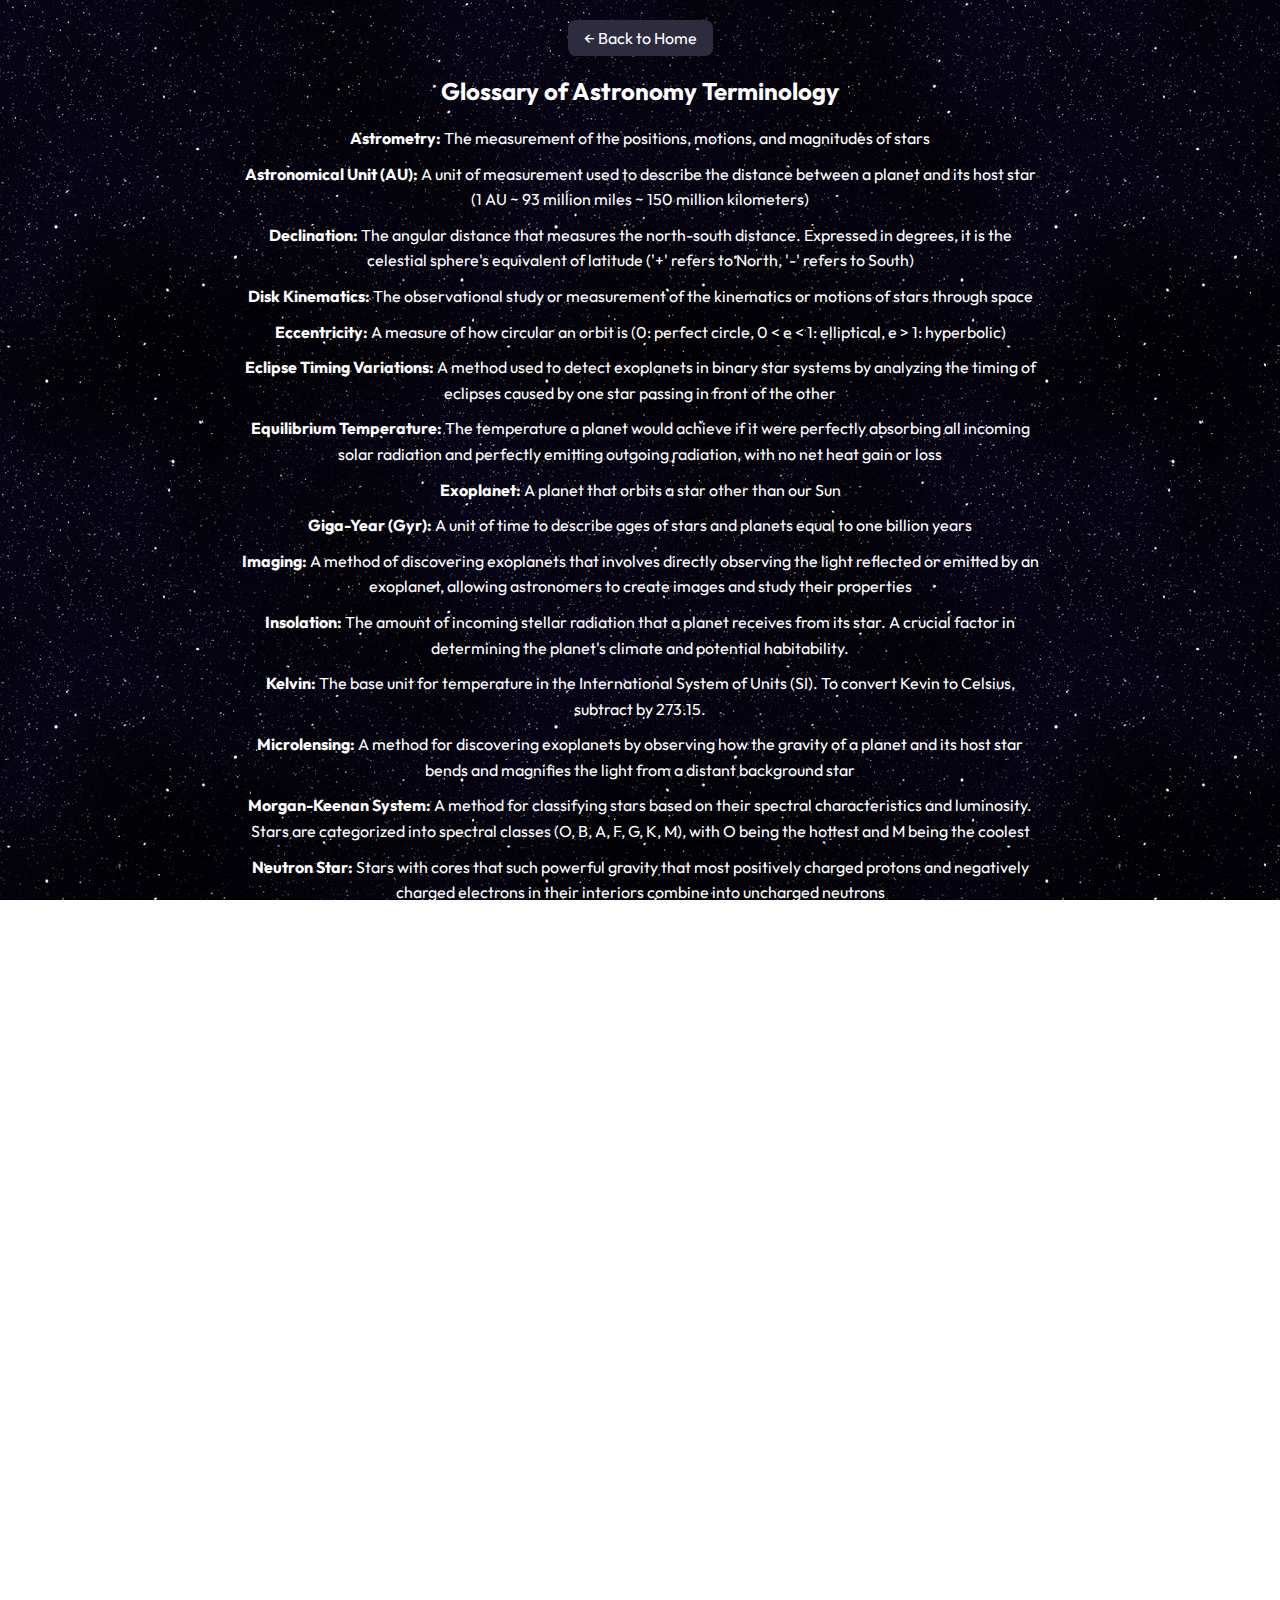
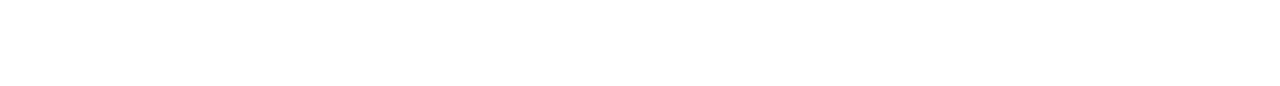
<file: glossary/index.html>
<!DOCTYPE html>
<html lang="en">
<head>
  <meta charset="UTF-8">
  <meta name="viewport" content="width=device-width, initial-scale=1.0">
  <title>Glossary of Astronomy Terminology</title>
  <link rel="stylesheet" href="./style.css">
  <link href="https://fonts.googleapis.com/css2?family=Outfit:wght@400;700&display=swap" rel="stylesheet">
  <link rel="icon" href="../favicon.svg" type="image/svg+xml" />
  <link rel="stylesheet" href="https://cdnjs.cloudflare.com/ajax/libs/font-awesome/6.4.0/css/all.min.css">
</head>
<body>
    <div class="back-button-container">
        <a href="../main/index.html" class="back-button">← Back to Home</a>
      </div>
  <section class="intro-hook">
    <h2 class="section-title">Glossary of Astronomy Terminology</h2>
    <ul class="glossary">
        <li><b>Astrometry:</b> The measurement of the positions, motions, and magnitudes of stars</li>
        <li><b>Astronomical Unit (AU):</b> A unit of measurement used to describe the distance between a planet and its host star (1 AU ~ 93 million miles ~ 150 million kilometers)</li>
        <li><b>Declination:</b> The angular distance that measures the north-south distance. Expressed in degrees, it is the celestial sphere's equivalent of latitude ('+' refers to North, '-' refers to South)</li>
        <li><b>Disk Kinematics:</b> The observational study or measurement of the kinematics or motions of stars through space</li>
        <li><b>Eccentricity:</b> A measure of how circular an orbit is (0: perfect circle, 0 &lt e &lt  1: elliptical, e > 1: hyperbolic)</li>
        <li><b>Eclipse Timing Variations:</b> A method used to detect exoplanets in binary star systems by analyzing the timing of eclipses caused by one star passing in front of the other</li>
        <li><b>Equilibrium Temperature:</b> The temperature a planet would achieve if it were perfectly absorbing all incoming solar radiation and perfectly emitting outgoing radiation, with no net heat gain or loss</li>
        <li><b>Exoplanet:</b> A planet that orbits a star other than our Sun</li>
        <li><b>Giga-Year (Gyr):</b> A unit of time to describe ages of stars and planets equal to one billion years</li>
        <li><b>Imaging:</b> A method of discovering exoplanets that involves directly observing the light reflected or emitted by an exoplanet, allowing astronomers to create images and study their properties</li>
        <li><b>Insolation:</b> The amount of incoming stellar radiation that a planet receives from its star. A crucial factor in determining the planet's climate and potential habitability. </li>
        <li><b>Kelvin:</b> The base unit for temperature in the International System of Units (SI). To convert Kevin to Celsius, subtract by 273.15.</li>
        <li><b>Microlensing:</b> A method for discovering exoplanets by observing how the gravity of a planet and its host star bends and magnifies the light from a distant background star</li>
        <li><b>Morgan-Keenan System:</b> A method for classifying stars based on their spectral characteristics and luminosity. Stars are categorized into spectral classes (O, B, A, F, G, K, M), with O being the hottest and M being the coolest</li>
        <li><b>Neutron Star:</b> Stars with cores that such powerful gravity that most positively charged protons and negatively charged electrons in their interiors combine into uncharged neutrons</li>
        <li><b>Orbital Brightness Modulation:</b> A method of discovering exoplanet by finding changes in a star's brightness caused by a planet's orbit, either through the planet's reflection of starlight or due to distortions in the star's shape</li>
        <li><b>Parsecs:</b> A unit for expressing large astronomical distance (1 parsecs ~ 206264 AU)</li>
        <li><b>Pulsar:</b> A rapidly rotating neutron star that emits beams of radiation. They are incredibly dense remnants of massive stars that have exploded as supernovas</li>
        <li><b>Pulsar Timing:</b> A technique used to detect exoplanets by observing how they gravitationally deviates the timing of a pulsar's pulses</li>
        <li><b>Pulsation Timing Variations:</b> An exoplanet detection method that analyzes the subtle changes in the timing of a star's pulsations to infer the presence of an orbiting companion, such as a planet or a binary star</li>
        <li><b>Radial Velocity:</b> The speed at which an object is moving towards or away from the observer</li>
        <li><b>Right Ascension:</b> The angular distance that measures the east-west distance. Measured in degrees, it is the celestial equivalent of longitude.</li>
        <li><b>Stellar Age:</b> The age of the host star measured in Giga-Year</li>
        <li><b>Stellar Radius:</b> The length of a line segment from the center of the star to its surface, measured in units of radius of the Sun</li>
        <li><b>Stellar Temperature:</b> Temperature of the star as modeled by a black body emitting the same total amount of electromagnetic radiation. Typically measured in Kelvin</li>
        <li><b>Stellar Type:</b> Classification of the star based on their spectral characteristics following the Morgan-Keenan system</li>
        <li><b>Supernovas:</b> A catastrophic explosion of a star, resulting in an extremely bright burst of light and energy</li>
        <li><b>Transit:</b> An exoplanet detection method that involves observing a star's brightness over time, looking for periodic dips that indicate a planet transiting (passing in front of) its host star</li>
        <li><b>Transit Timing Variations:</b> A method of exoplanet discovery that relies on detecting subtle variations in the timing of a planet's transit across its host star</li>
    </ul>
  </section>
</body>
</html>
</file>
<file: glossary/style.css>
/* Space Background */
html {
    width: 100%;
    height: 100%;
  }
  
  body {
    background-image: url('../svg/galaxy.jpg');
    background-repeat: repeat;
    background-size: auto;
    background-attachment: fixed;
    background-position: top left;
    color: white;
    font-family: 'Outfit', sans-serif;
    margin: 0;
    padding: 0;
    width: 100%;
    height: 100%;
  }

  .glossary {
    list-style: none;
    padding: 0;
    margin: 0 auto;
    text-align: center;
    max-width: 800px;  /* optional: to keep things readable */
  }
  
  .glossary li {
    margin-bottom: 10px;
    line-height: 1.6;
  }

  /*Main Header */
#main-header {
    position: fixed;
    top: 6px;
    left: 0;
    width: 100%;
    padding: 15px 0;
    background: transparent; /* Completely transparent */
    backdrop-filter: blur(5px); /* Subtle blur to maintain readability */
    border-bottom: 1px solid rgba(255, 255, 255, 0.1);
    z-index: 10000;
    transition: all 0.3s ease;
    box-shadow: 0 2px 20px rgba(0, 0, 0, 0.1); /* Very subtle shadow */
  }
  .site-title{
    padding-left: 1em;
  }

  .section-title {
    text-align: center;
    margin-top: 20px;
    margin-bottom: 20px;
  }

  .back-button-container {
    text-align: center;
    margin-top: 20px;
  }
  
  .back-button {
    display: inline-block;
    padding: 0.5rem 1rem;
    background-color: #2c2c3e;
    color: white;
    text-decoration: none;
    border-radius: 8px;
    font-family: 'Outfit', sans-serif;
    transition: background-color 0.3s ease;
  }
  
  .back-button:hover {
    background-color: #3d3d5c;
  }
</file>
